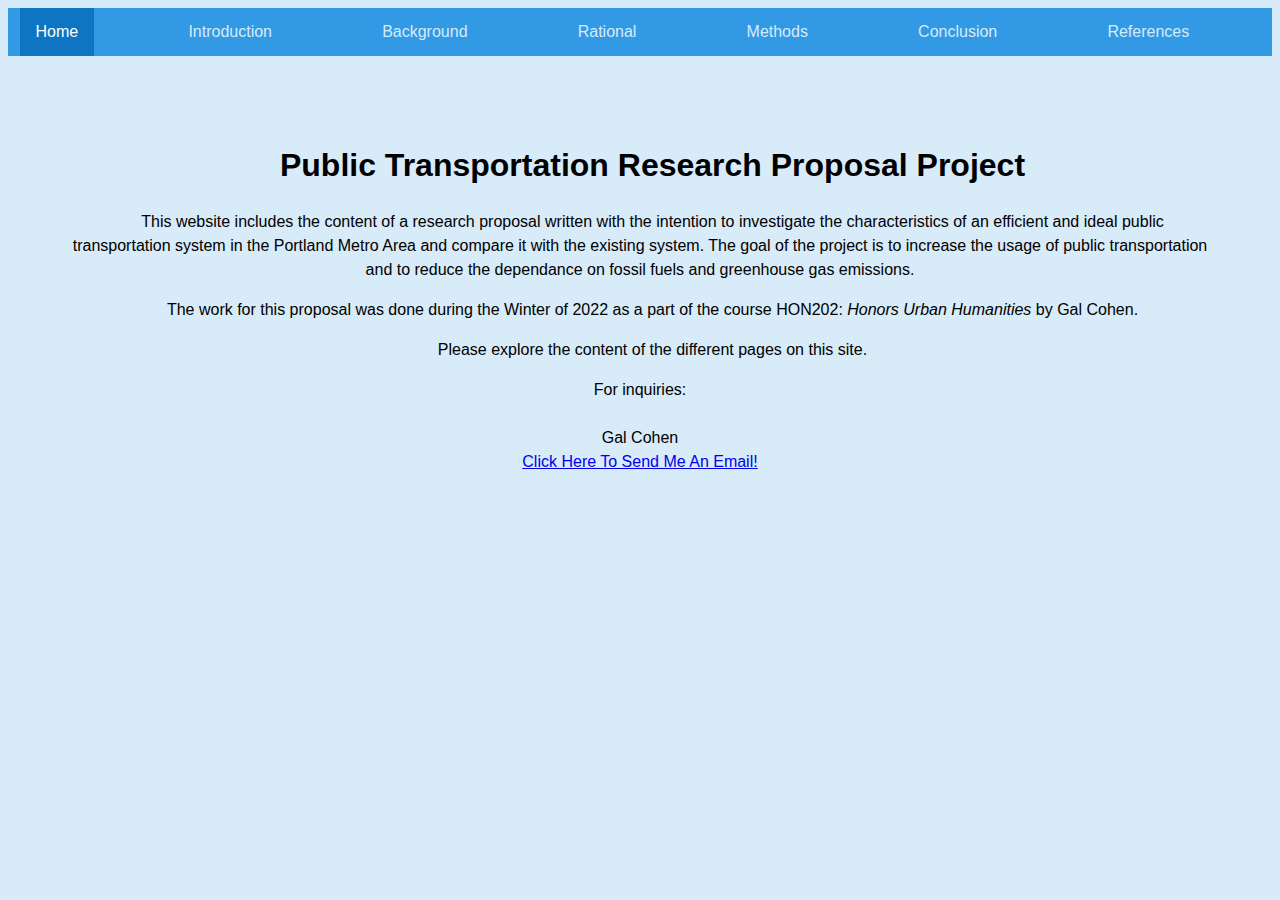
<file: index.html>
<html>
	<head>
        <meta charset="UTF-8">
	<title>Public Transportation Research Proposal Project/Home</title>
	<link rel="stylesheet" href="style.css">
        </head>
	
	<body>
        <div class="topnav">
            <a class="active" href="index.html">Home<a/>
            <a href="introduction.html">Introduction<a/>
            <a href="background.html">Background<a/>
            <a href="rational.html">Rational<a/>
            <a href="methods.html">Methods<a/>
            <a href="conclusion.html">Conclusion<a/>
            <a href="references.html">References<a/>
    </div>
	
    <div class="holdingcontainer">
        <div class="internalcontainerL" style="text-align:center">
        <h1 >Public Transportation Research Proposal Project</h1>
        <p>This website includes the content of a research proposal written with the intention to investigate the characteristics of an efficient and ideal public transportation system in the Portland Metro Area and compare it with the existing system. The goal of the project is to increase the usage of public transportation and to reduce the dependance on fossil fuels and greenhouse gas emissions.</p>
        <p> The work for this proposal was done during the Winter of 2022 as a part of the course HON202: <cite>Honors Urban Humanities</cite> by Gal Cohen. </p>
        <p>Please explore the content of the different pages on this site.</p>
        <p style="text-indent: 0px;">For inquiries:<br><br>Gal Cohen<br>
        <a href="mailto:cohengal@pdx.edu">Click Here To Send Me An Email!<a/></p>

        </div>
        </div>
</body>
</file>
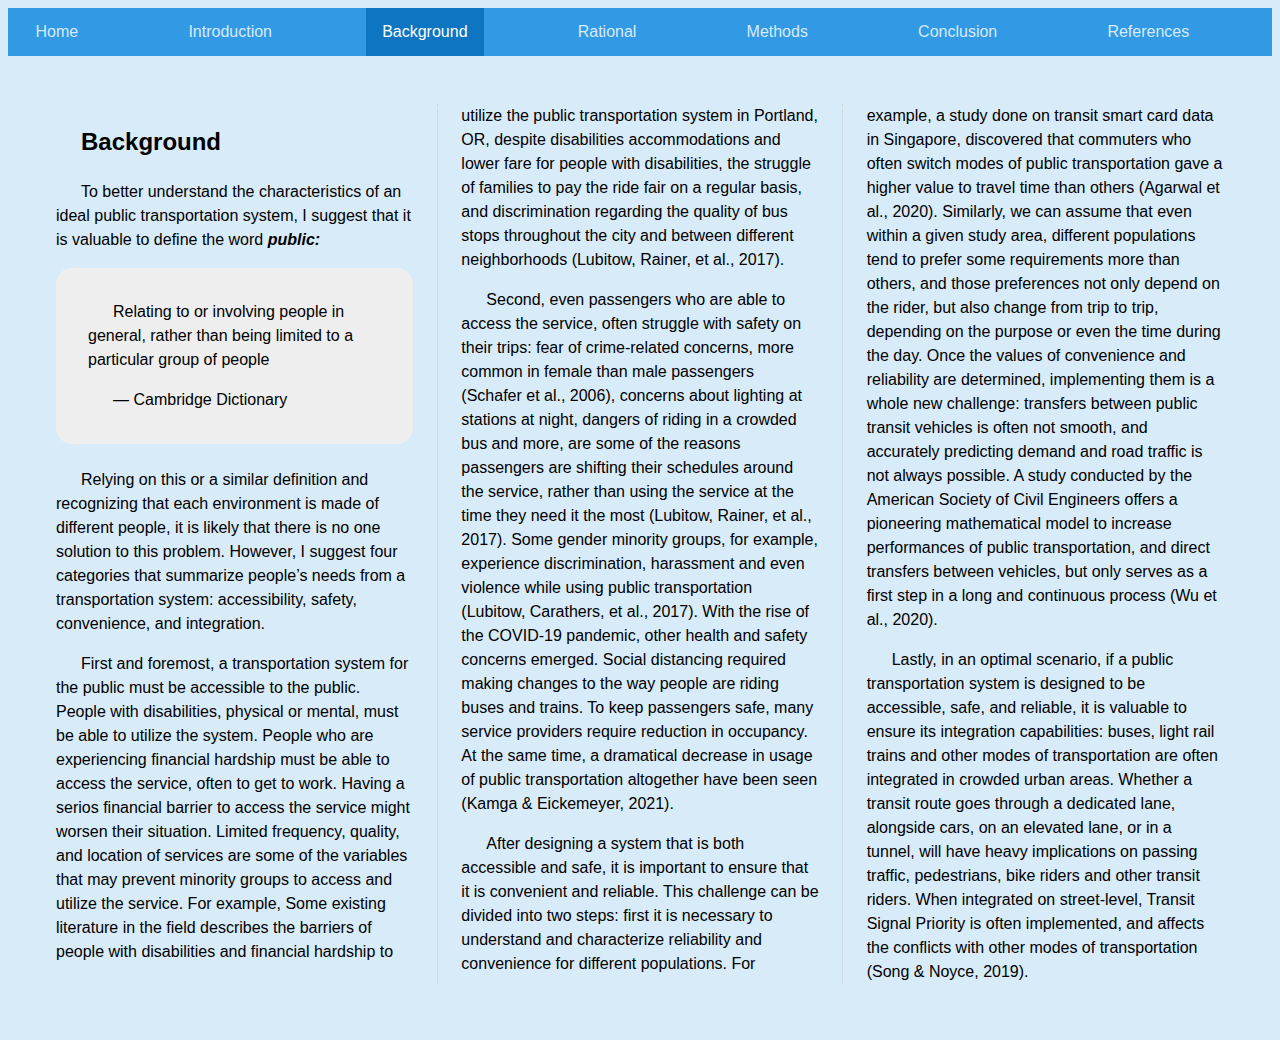
<file: background.html>
<html>
    <head>
        <meta charset="UTF-8">
    <title>Public Transportation Research Proposal/Background</title>
    <link rel="stylesheet" href="style.css">
    </head>
    
    <body>
        <div class="topnav">
            <a href="index.html">Home<a/>
            <a href="introduction.html">Introduction<a/>
            <a class="active" href="background.html">Background<a/>
            <a href="rational.html">Rational<a/>
            <a href="methods.html">Methods<a/>
            <a href="conclusion.html">Conclusion<a/>
            <a href="references.html">References<a/>
                </div>
        
        
        <div class="columns">
            <h2>Background</h2>
            <p>
                    To better understand the characteristics of an ideal public transportation system, I suggest that it is valuable to define the word <cite><strong>public:</strong></cite>
                    </p>
                    <figure class="quote">
                        <blockquote>
                            Relating to or involving people in general, rather than being limited to a particular group of people</blockquote>
                        <figcaption>
                            &mdash; </cite>Cambridge Dictionary</cite>
                            </figcaption>
                        </figure>
                    <br>
                    <p>
                    Relying on this or a similar definition and recognizing that each environment is made of different people, it is likely that there is no one solution to this problem. However, I suggest four categories that summarize people’s needs from a transportation system: accessibility, safety, convenience, and integration.
                  </p>
                  <p>
                    First and foremost, a transportation system for the public must be accessible to the public. People with disabilities, physical or mental, must be able to utilize the system. People who are experiencing financial hardship must be able to access the service, often to get to work. Having a serios financial barrier to access the service might worsen their situation. Limited frequency, quality, and location of services are some of the variables that may prevent minority groups to access and utilize the service. For example, Some existing literature in the field describes the barriers of people with disabilities and financial hardship to utilize the public transportation system in Portland, OR, despite disabilities accommodations and lower fare for people with disabilities, the struggle of families to pay the ride fair on a regular basis, and discrimination regarding the quality of bus stops throughout the city and between different neighborhoods (Lubitow, Rainer, et al., 2017).
                  </p>
                  <p>
                         Second, even passengers who are able to access the service, often struggle with safety on their trips: fear of crime-related concerns, more common in female than male passengers (Schafer et al., 2006), concerns about lighting at stations at night, dangers of riding in a crowded bus and more, are some of the reasons passengers are shifting their schedules around the service, rather than using the service at the time they need it the most (Lubitow, Rainer, et al., 2017). Some gender minority groups, for example, experience discrimination, harassment and even violence while using public transportation (Lubitow, Carathers, et al., 2017). With the rise of the COVID-19 pandemic, other health and safety concerns emerged. Social distancing required making changes to the way people are riding buses and trains. To keep passengers safe, many service providers require reduction in occupancy. At the same time, a dramatical decrease in usage of public transportation altogether have been seen (Kamga & Eickemeyer, 2021).
                        </p>
                        <p>
                               After designing a system that is both accessible and safe, it is important to ensure that it is convenient and reliable. This challenge can be divided into two steps: first it is necessary to understand and characterize reliability and convenience for different populations. For example, a study done on transit smart card data in Singapore, discovered that commuters who often switch modes of public transportation gave a higher value to travel time than others (Agarwal et al., 2020). Similarly, we can assume that even within a given study area, different populations tend to prefer some requirements more than others, and those preferences not only depend on the rider, but also change from trip to trip, depending on the purpose or even the time during the day. Once the values of convenience and reliability are determined, implementing them is a whole new challenge: transfers between public transit vehicles is often not smooth, and accurately predicting demand and road traffic is not always possible. A study conducted by the American Society of Civil Engineers offers a pioneering mathematical model to increase performances of public transportation, and direct transfers between vehicles, but only serves as a first step in a long and continuous process (Wu et al., 2020).
                              </p>
                              <p>
                                     Lastly, in an optimal scenario, if a public transportation system is designed to be accessible, safe, and reliable, it is valuable to ensure its integration capabilities: buses, light rail trains and other modes of transportation are often integrated in crowded urban areas. Whether a transit route goes through a dedicated lane, alongside cars, on an elevated lane, or in a tunnel, will have heavy implications on passing traffic, pedestrians, bike riders and other transit riders. When integrated on street-level, Transit Signal Priority is often implemented, and affects the conflicts with other modes of transportation (Song & Noyce, 2019).
                                    </p>
                  </div>
                  </body>
    </html>
</file>
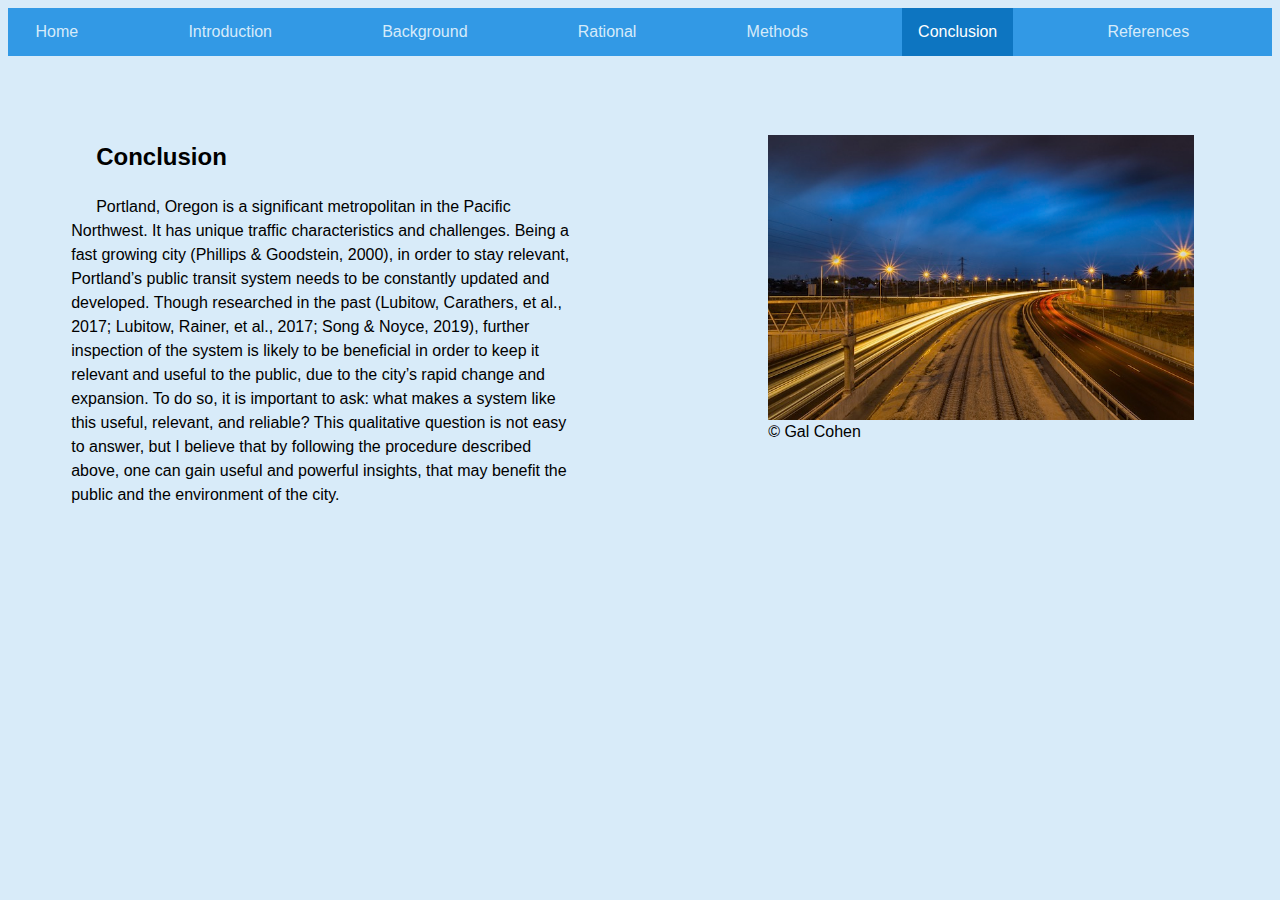
<file: conclusion.html>
<html>
    <head>
        <meta charset="UTF-8">
    <title>Public Transportation Research Proposal/Conclusion</title>
    <link rel="stylesheet" href="style.css">
    </head>
    
    <body>
        <div class="topnav">
            <a href="index.html">Home<a/>
            <a href="introduction.html">Introduction<a/>
            <a href="background.html">Background<a/>
            <a href="rational.html">Rational<a/>
            <a href="methods.html">Methods<a/>
            <a class="active" href="conclusion.html">Conclusion<a/>
            <a href="references.html">References<a/>
                </div>
        <div class="holdingcontainer">
        <div class="internalcontainerL">
            <h2>Conclusion</h2>
            <p>
            Portland, Oregon is a significant metropolitan in the Pacific Northwest. It has unique traffic characteristics and challenges. Being a fast growing city (Phillips & Goodstein, 2000), in order to stay relevant, Portland’s public transit system needs to be constantly updated and developed. Though researched in the past (Lubitow, Carathers, et al., 2017; Lubitow, Rainer, et al., 2017; Song & Noyce, 2019), further inspection of the system is likely to be beneficial in order to keep it relevant and useful to the public, due to the city’s rapid change and expansion. To do so, it is important to ask: what makes a system like this useful, relevant, and reliable? This qualitative question is not easy to answer, but I believe that by following the procedure described above, one can gain useful and powerful insights, that may benefit the public and the environment of the city.
                    </p>
            </div>
        <div class="internalcontainerR">
            <figure>
            <img src="531road.jpeg" alt="Long exposure of a highway at night" width="100%">
                <figcaption> &copy; Gal Cohen</figcaption>
                </figure>
            </div>
        </div>
        </body>
    </html>
</file>
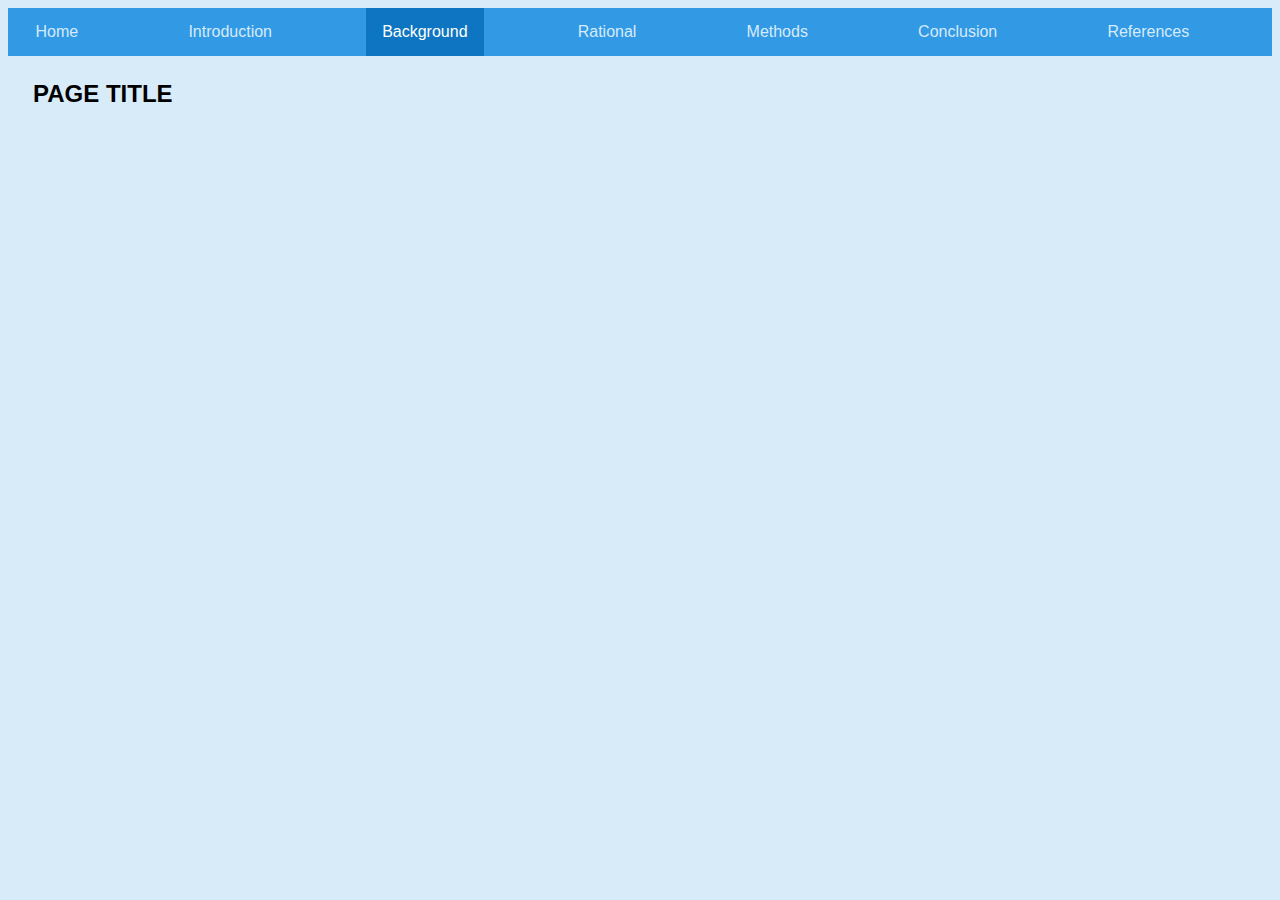
<file: empty.html>
<html>
    <head>
        <meta charset="UTF-8">
    <title>Public Transportation Research Proposal/PAGENAME</title>
    <link rel="stylesheet" href="style.css">
    </head>
    
    <body>
        <div class="topnav">
            <a href="index.html">Home<a/>
            <a href="introduction.html">Introduction<a/>
            <a class="active" href="background.html">Background<a/>
            <a href="rational.html">Rational<a/>
            <a href="methods.html">Methods<a/>
            <a href="conclusion.html">Conclusion<a/>
            <a href="references.html">References<a/>
                </div>
        
        <div>
            <h2>PAGE TITLE</h2>
            </div>
        </body>
    </html>
</file>
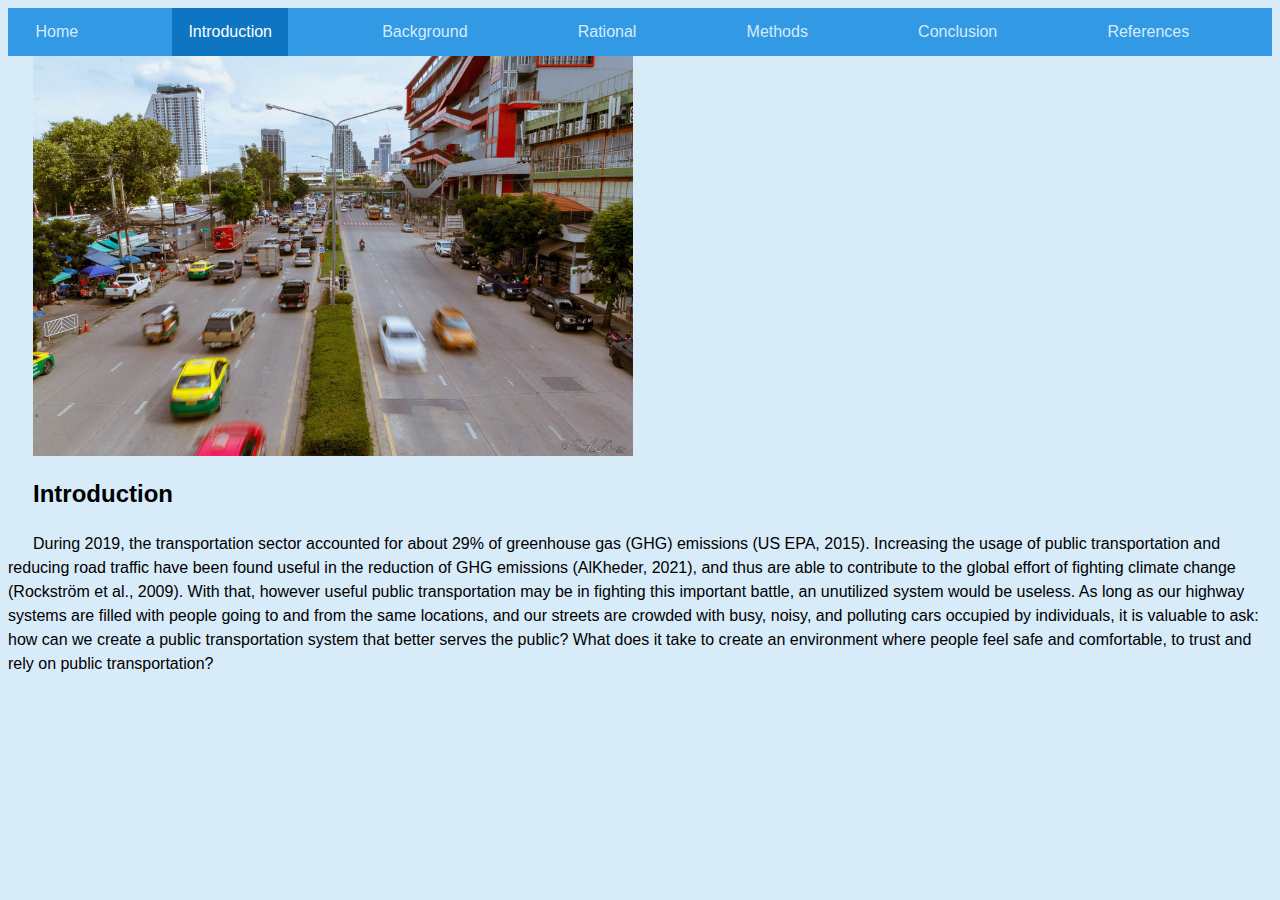
<file: Introduction.html>
<html>
    <head>
    <title>Public Transportation Research Proposal/Introduction</title>
    <link rel="stylesheet" href="style.css">
    </head>
    
    <body>
        <div class="topnav">
            <a href="index.html">Home<a/>
            <a class="active" href="introduction.html">Introduction<a/>
            <a href="background.html">Background<a/>
            <a href="rational.html">Rational<a/>
            <a href="methods.html">Methods<a/>
            <a href="conclusion.html">Conclusion<a/>
            <a href="references.html">References<a/>
    </div>
        
        <div>
            <img src="Bangkok_Road.jpeg" alt="Bangkok Traffic" style="width:600px;height:400px;">
                </div>
        <div>
            <h2>Introduction</h2>
            <p>
            During 2019, the transportation sector accounted for about 29% of greenhouse gas (GHG) emissions (US EPA, 2015). Increasing the usage of public transportation and reducing road traffic have been found useful in the reduction of GHG emissions (AlKheder, 2021), and thus are able to contribute to the global effort of fighting climate change (Rockström et al., 2009). With that, however useful public transportation may be in fighting this important battle, an unutilized system would be useless. As long as our highway systems are filled with people going to and from the same locations, and our streets are crowded with busy, noisy, and polluting cars occupied by individuals, it is valuable to ask: how can we create a public transportation system that better serves the public? What does it take to create an environment where people feel safe and comfortable, to trust and rely on public transportation?
            </p>
            </div>
    </body>
  </html>
</file>
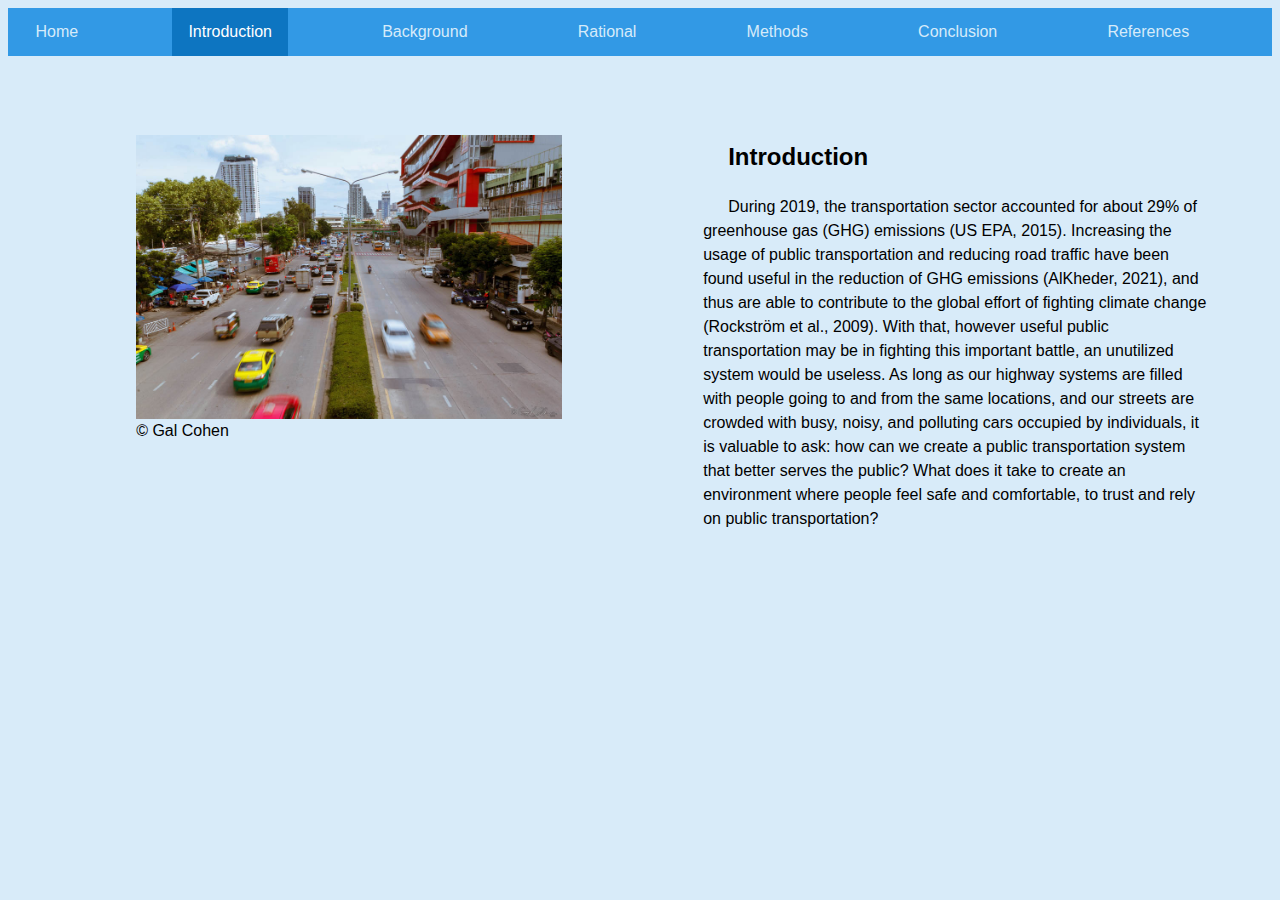
<file: introduction.html>
<html>
    <head>
        <meta charset="UTF-8">
    <title>Public Transportation Research Proposal/Introduction</title>
    <link rel="stylesheet" href="style.css">
    </head>
    
    <body>
        <div class="topnav">
            <a href="index.html">Home<a/>
            <a class="active" href="introduction.html">Introduction<a/>
            <a href="background.html">Background<a/>
            <a href="rational.html">Rational<a/>
            <a href="methods.html">Methods<a/>
            <a href="conclusion.html">Conclusion<a/>
            <a href="references.html">References<a/>
    </div>
        
        <div class="holdingcontainer">
            <div class="internalcontainerL">
            <figure>
                <img src="Bangkok_Road.jpeg" alt="Bangkok Traffic" width="100%">
                    <figcaption> &copy; Gal Cohen</figcaption>
                    </figure>
            </div>
            <div class="internalcontainerR"><h2>Introduction</h2>
            <p>
            During 2019, the transportation sector accounted for about 29% of greenhouse gas (GHG) emissions (US EPA, 2015). Increasing the usage of public transportation and reducing road traffic have been found useful in the reduction of GHG emissions (AlKheder, 2021), and thus are able to contribute to the global effort of fighting climate change (Rockström et al., 2009). With that, however useful public transportation may be in fighting this important battle, an unutilized system would be useless. As long as our highway systems are filled with people going to and from the same locations, and our streets are crowded with busy, noisy, and polluting cars occupied by individuals, it is valuable to ask: how can we create a public transportation system that better serves the public? What does it take to create an environment where people feel safe and comfortable, to trust and rely on public transportation?
            </p></div>
            </div>
    </body>
  </html>
</file>
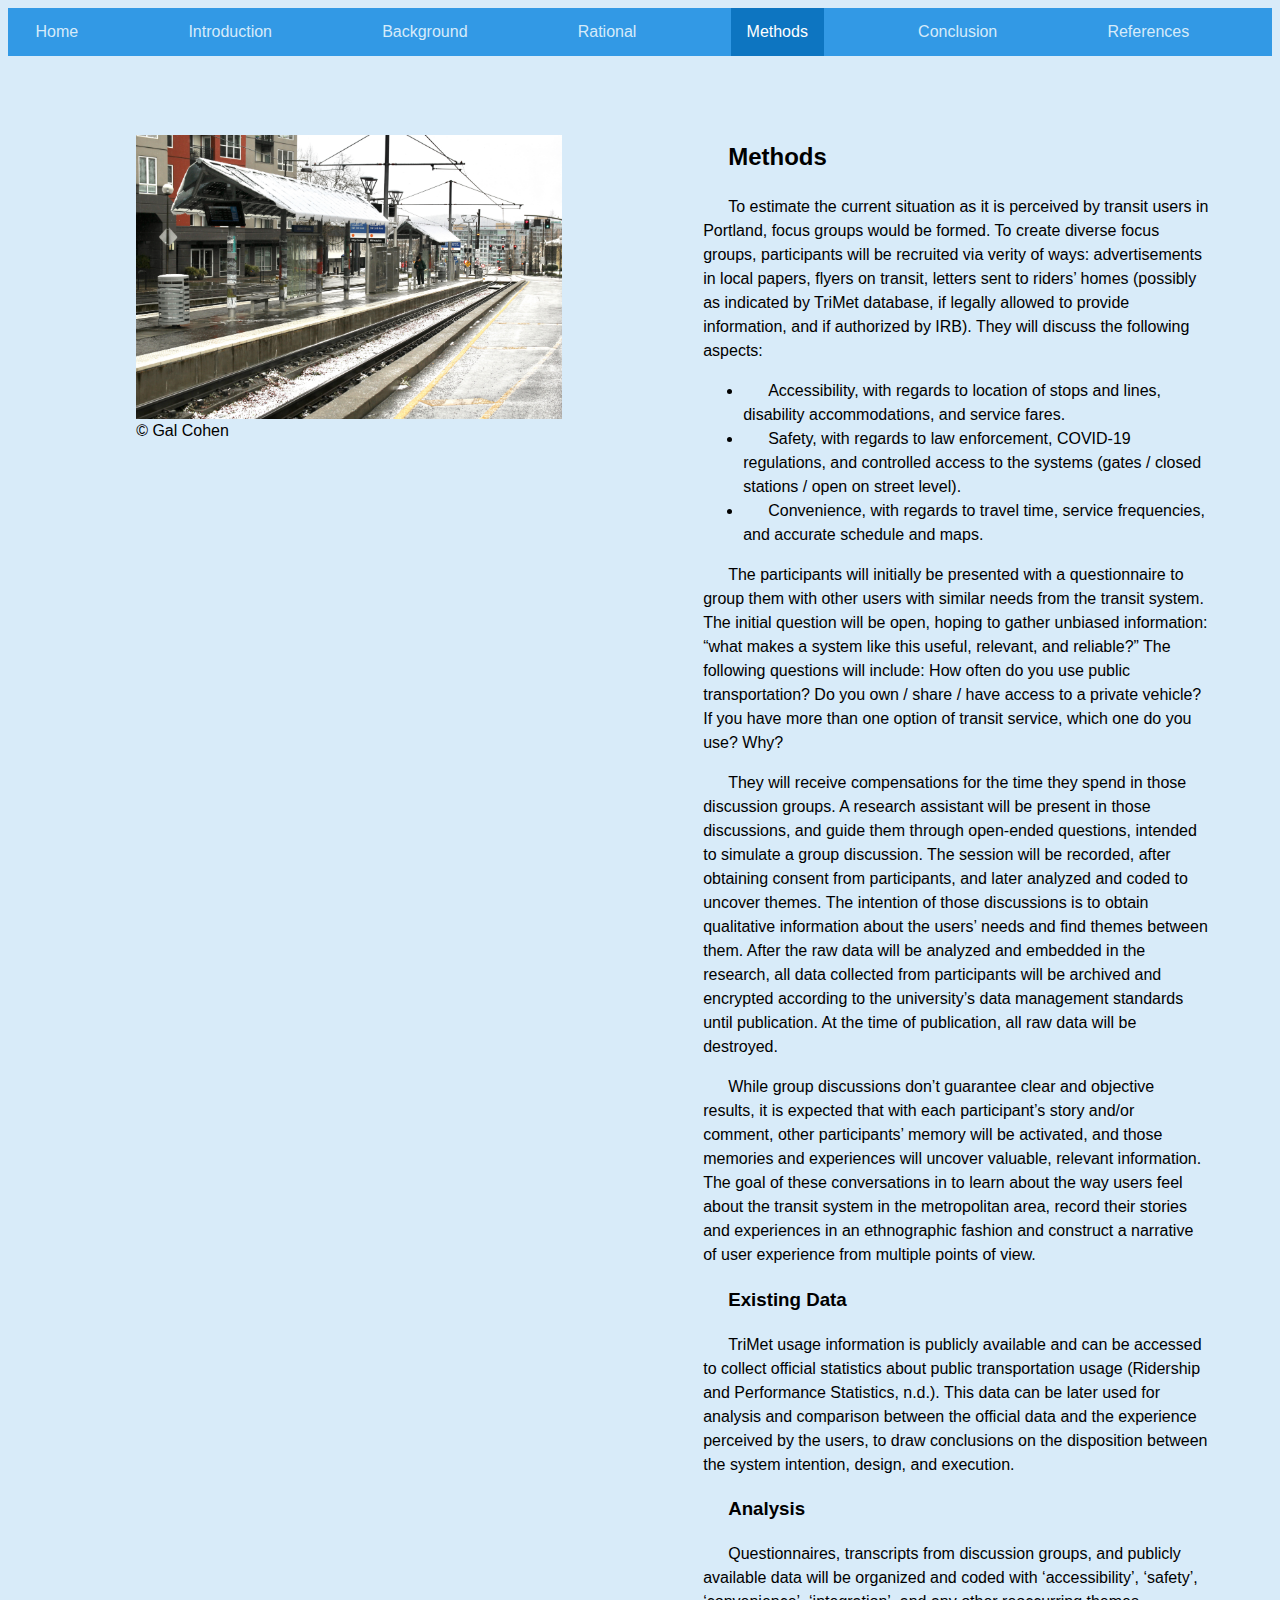
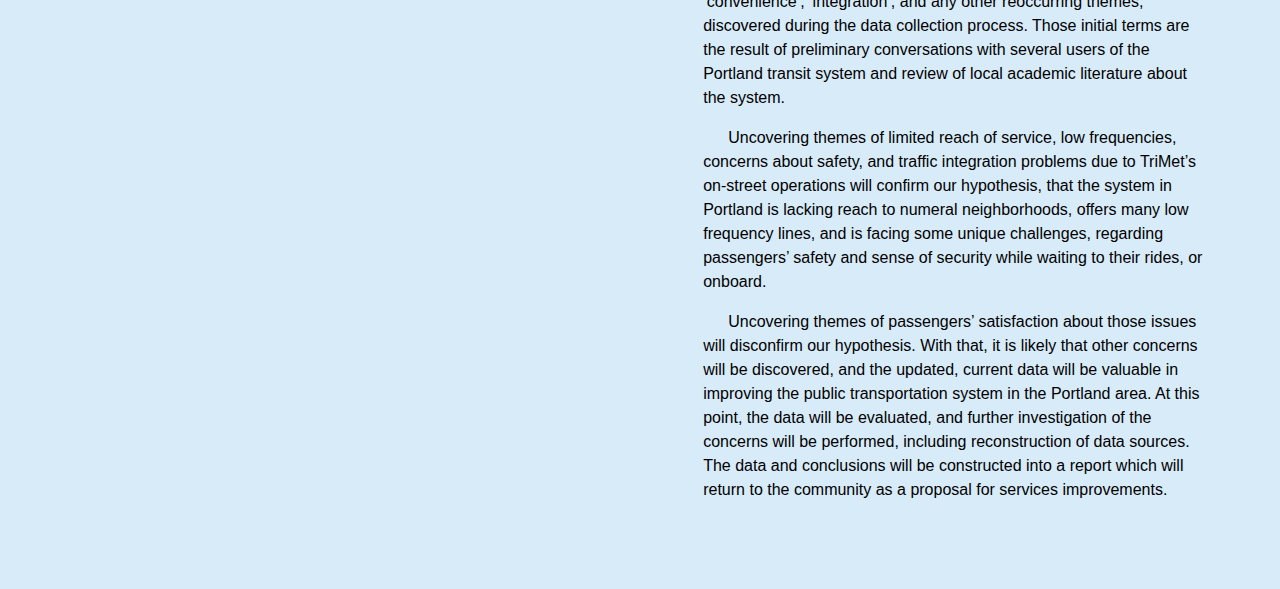
<file: methods.html>
<html>
    <head>
        <meta charset="UTF-8">
    <title>Public Transportation Research Proposal/Methods</title>
    <link rel="stylesheet" href="style.css">
    </head>
    
    <body>
        <div class="topnav">
            <a href="index.html">Home<a/>
            <a href="introduction.html">Introduction<a/>
            <a href="background.html">Background<a/>
            <a href="rational.html">Rational<a/>
            <a class="active" href="methods.html">Methods<a/>
            <a href="conclusion.html">Conclusion<a/>
            <a href="references.html">References<a/>
                </div>
        <div class="holdingcontainer">
            <div class="internalcontainerL">
                <figure>
                <img src="SnowMax.jpeg" alt="Max station in the snow" width="100%">
                    <figcaption> &copy; Gal Cohen</figcaption>
                    </figure>
                    </div>
        <div class="internalcontainerR">
            <h2>Methods</h2>
            <p>To estimate the current situation as it is perceived by transit users in Portland, focus groups would be formed. To create diverse focus groups, participants will be recruited via verity of ways: advertisements in local papers, flyers on transit, letters sent to riders’ homes (possibly as indicated by TriMet database, if legally allowed to provide information, and if authorized by IRB). They will discuss the following aspects:  </p>
        <ul>
          <li>Accessibility, with regards to location of stops and lines, disability accommodations, and service fares.
          <li>Safety, with regards to law enforcement, COVID-19 regulations, and controlled access to the systems (gates / closed stations / open on street level).
            <li>Convenience, with regards to travel time, service frequencies, and accurate schedule and maps.
        </ul>
        <p>
        The participants will initially be presented with a questionnaire to group them with other users with similar needs from the transit system. The initial question will be open, hoping to gather unbiased information: “what makes a system like this useful, relevant, and reliable?” The following questions will include: How often do you use public transportation? Do you own / share / have access to a private vehicle? If you have more than one option of transit service, which one do you use? Why?
        </p>
        <p>
        They will receive compensations for the time they spend in those discussion groups. A research assistant will be present in those discussions, and guide them through open-ended questions, intended to simulate a group discussion. The session will be recorded, after obtaining consent from participants, and later analyzed and coded to uncover themes. The intention of those discussions is to obtain qualitative information about the users’ needs and find themes between them. After the raw data will be analyzed and embedded in the research, all data collected from participants will be archived and encrypted according to the university’s data management standards until publication. At the time of publication, all raw data will be destroyed.
        </p>
        <p>
        While group discussions don’t guarantee clear and objective results, it is expected that with each participant’s story and/or comment, other participants’ memory will be activated, and those memories and experiences will uncover valuable, relevant information. The goal of these conversations in to learn about the way users feel about the transit system in the metropolitan area, record their stories and experiences in an ethnographic fashion and construct a narrative of user experience from multiple points of view.
        </p>
      <h3>Existing Data</h3>
        <p>
        TriMet usage information is publicly available and can be accessed to collect official statistics about public transportation usage (Ridership and Performance Statistics, n.d.). This data can be later used for analysis and comparison between the official data and the experience perceived by the users, to draw conclusions on the disposition between the system intention, design, and execution.
        </p>
      <h3>Analysis</h3>
        <p>
        Questionnaires, transcripts from discussion groups, and publicly available data will be organized and coded with ‘accessibility’, ‘safety’, ‘convenience’, ‘integration’, and any other reoccurring themes, discovered during the data collection process. Those initial terms are the result of preliminary conversations with several users of the Portland transit system and review of local academic literature about the system.
        </p>
        <p>
        Uncovering themes of limited reach of service, low frequencies, concerns about safety, and traffic integration problems due to TriMet’s on-street operations will confirm our hypothesis, that the system in Portland is lacking reach to numeral neighborhoods, offers many low frequency lines, and is facing some unique challenges, regarding passengers’ safety and sense of security while waiting to their rides, or onboard.
        </p>
        <p>
        Uncovering themes of passengers’ satisfaction about those issues will disconfirm our hypothesis. With that, it is likely that other concerns will be discovered, and the updated, current data will be valuable in improving the public transportation system in the Portland area. At this point, the data will be evaluated, and further investigation of the concerns will be performed, including reconstruction of data sources. The data and conclusions will be constructed into a report which will return to the community as a proposal for services improvements.
        </p>
            </div>
        </div>
        </body>
    </html>
</file>
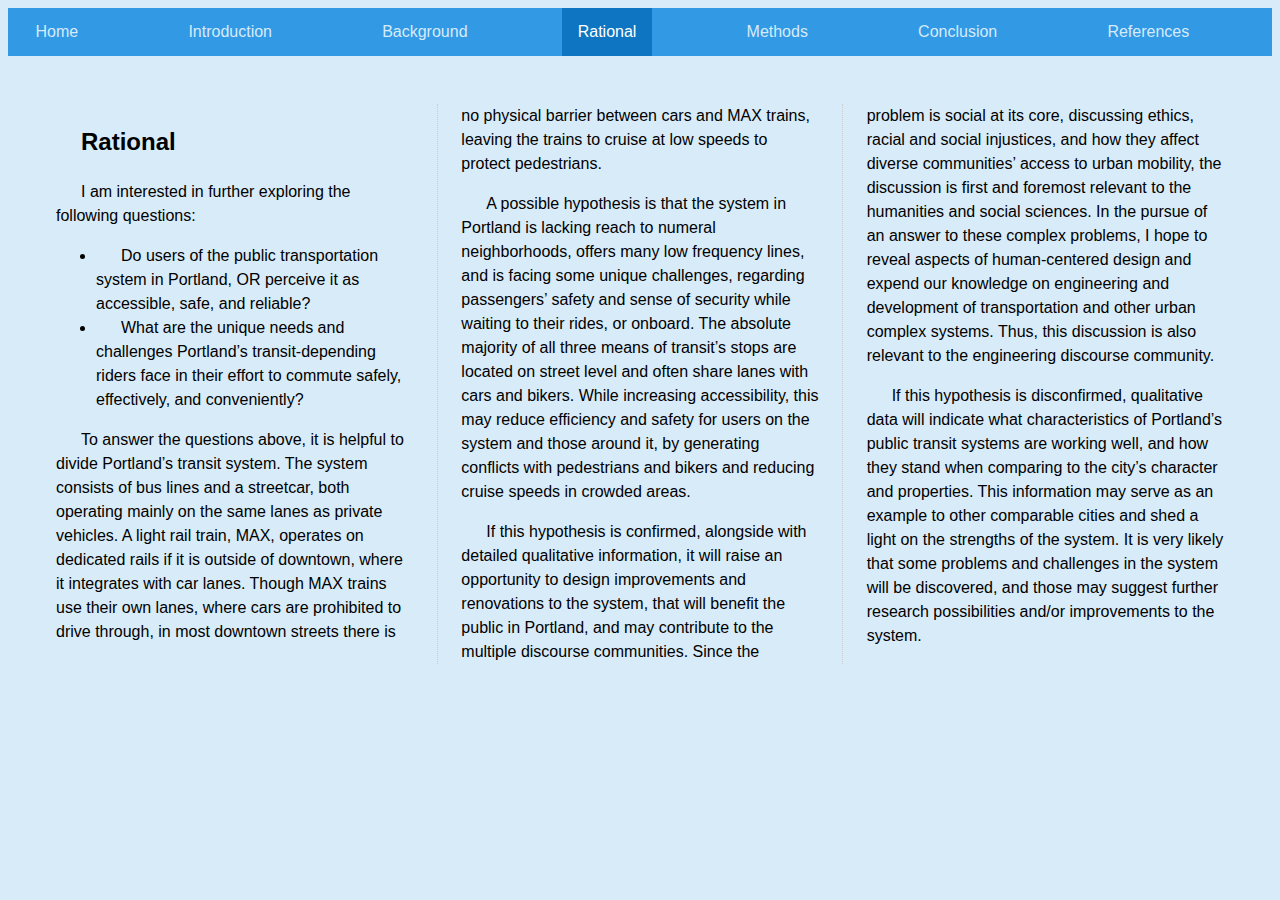
<file: rational.html>
<html>
    <head>
        <meta charset="UTF-8">
    <title>Public Transportation Research Proposal/Rational</title>
    <link rel="stylesheet" href="style.css">
    </head>
    
    <body>
        <div class="topnav">
            <a href="index.html">Home<a/>
            <a href="introduction.html">Introduction<a/>
            <a href="background.html">Background<a/>
            <a class="active" href="rational.html">Rational<a/>
            <a href="methods.html">Methods<a/>
            <a href="conclusion.html">Conclusion<a/>
            <a href="references.html">References<a/>
                </div>
        
        <div class="columns">
            <h2>Rational</h2>
            <p>I am interested in further exploring the following questions: </p>
            <ul>
                <li>Do users of the public transportation system in Portland, OR perceive it as accessible, safe, and reliable?
                        <li>What are the unique needs and challenges Portland’s transit-depending riders face in their effort to commute safely, effectively, and conveniently?
                            </ul>
            <p>
            To answer the questions above, it is helpful to divide Portland’s transit system. The system consists of bus lines and a streetcar, both operating mainly on the same lanes as private vehicles. A light rail train, MAX, operates on dedicated rails if it is outside of downtown, where it integrates with car lanes. Though MAX trains use their own lanes, where cars are prohibited to drive through, in most downtown streets there is no physical barrier between cars and MAX trains, leaving the trains to cruise at low speeds to protect pedestrians.
                  </p>
                  
                  <p>
                  A possible hypothesis is that the system in Portland is lacking reach to numeral neighborhoods, offers many low frequency lines, and is facing some unique challenges, regarding passengers’ safety and sense of security while waiting to their rides, or onboard. The absolute majority of all three means of transit’s stops are located on street level and often share lanes with cars and bikers. While increasing accessibility, this may reduce efficiency and safety for users on the system and those around it, by generating conflicts with pedestrians and bikers and reducing cruise speeds in crowded areas.
                            </p>
                            <p>
                            If this hypothesis is confirmed, alongside with detailed qualitative information, it will raise an opportunity to design improvements and renovations to the system, that will benefit the public in Portland, and may contribute to the multiple discourse communities. Since the problem is social at its core, discussing ethics, racial and social injustices, and how they affect diverse communities’ access to urban mobility, the discussion is first and foremost relevant to the humanities and social sciences. In the pursue of an answer to these complex problems, I hope to reveal aspects of human-centered design and expend our knowledge on engineering and development of transportation and other urban complex systems. Thus, this discussion is also relevant to the engineering discourse community.
                            </p>
                                      <p>
                                      If this hypothesis is disconfirmed, qualitative data will indicate what characteristics of Portland’s public transit systems are working well, and how they stand when comparing to the city’s character and properties. This information may serve as an example to other comparable cities and shed a light on the strengths of the system. It is very likely that some problems and challenges in the system will be discovered, and those may suggest further research possibilities and/or improvements to the system.
                                      </p>
                                                </div>
        </body>
    </html>
</file>
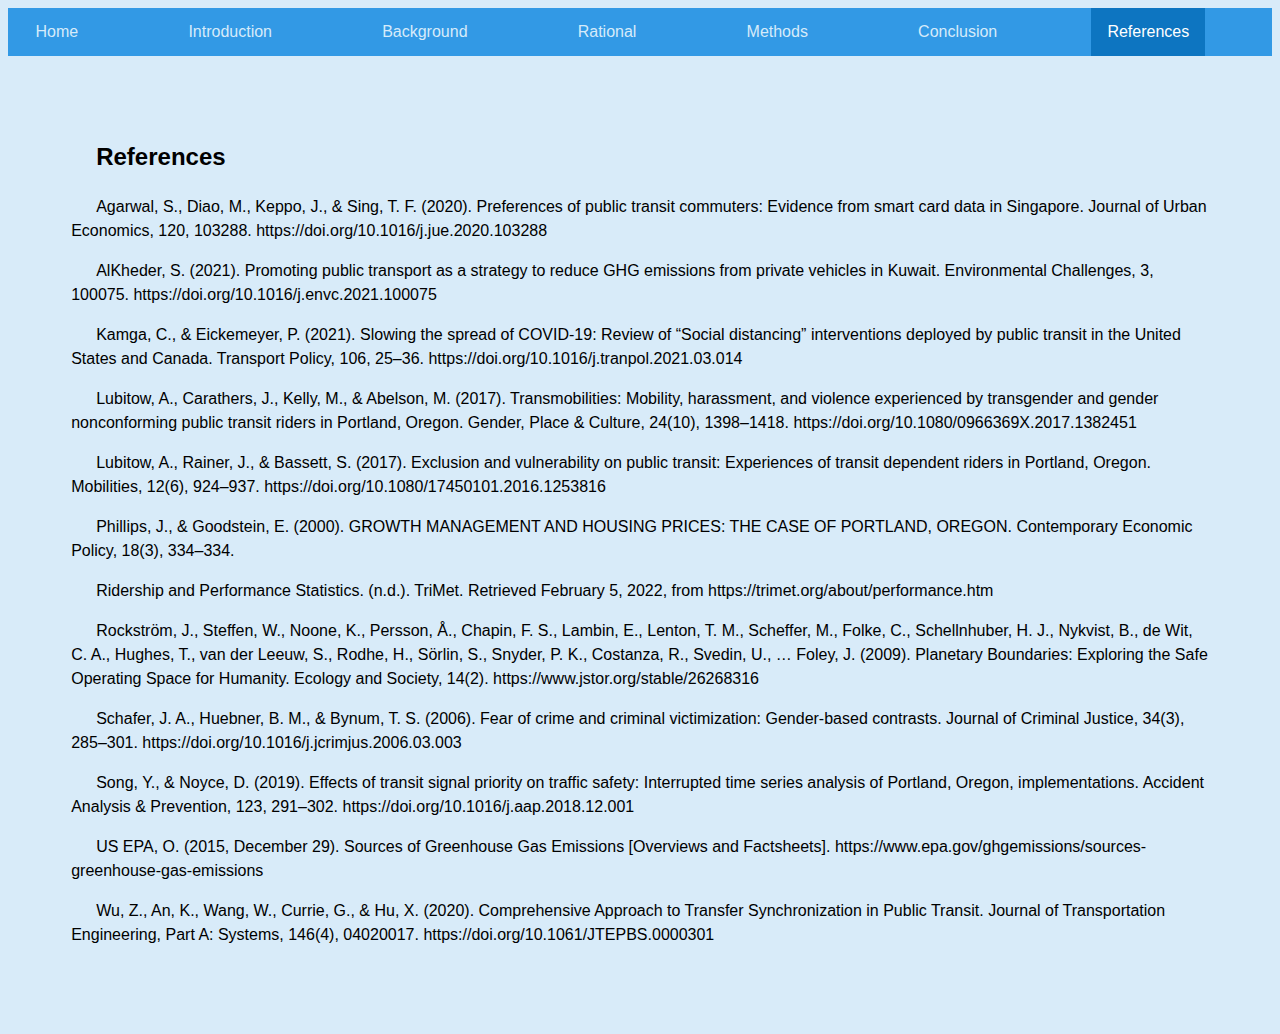
<file: references.html>
<html>
    <head>
        <meta charset="UTF-8">
    <title>Public Transportation Research Proposal/References</title>
    <link rel="stylesheet" href="style.css">
    </head>
    
    <body>
        <div class="topnav">
            <a href="index.html">Home<a/>
            <a href="introduction.html">Introduction<a/>
            <a href="background.html">Background<a/>
            <a href="rational.html">Rational<a/>
            <a href="methods.html">Methods<a/>
            <a href="conclusion.html">Conclusion<a/>
            <a class="active" href="references.html">References<a/>
                </div>
        
        <div class="holdingcontainer">
        <div class="internalcontainerL">
            <h2>References</h2>
                <p>Agarwal, S., Diao, M., Keppo, J., & Sing, T. F. (2020). Preferences of public transit commuters: Evidence from smart card data in Singapore. Journal of Urban Economics, 120, 103288. https://doi.org/10.1016/j.jue.2020.103288
                </p>
                <p>AlKheder, S. (2021). Promoting public transport as a strategy to reduce GHG emissions from private vehicles in Kuwait. Environmental Challenges, 3, 100075. https://doi.org/10.1016/j.envc.2021.100075
                </p>
                <p>Kamga, C., & Eickemeyer, P. (2021). Slowing the spread of COVID-19: Review of “Social distancing” interventions deployed by public transit in the United States and Canada. Transport Policy, 106, 25–36. https://doi.org/10.1016/j.tranpol.2021.03.014
                </p>
                <p>Lubitow, A., Carathers, J., Kelly, M., & Abelson, M. (2017). Transmobilities: Mobility, harassment, and violence experienced by transgender and gender nonconforming public transit riders in Portland, Oregon. Gender, Place & Culture, 24(10), 1398–1418. https://doi.org/10.1080/0966369X.2017.1382451
                </p>
                <p>Lubitow, A., Rainer, J., & Bassett, S. (2017). Exclusion and vulnerability on public transit: Experiences of transit dependent riders in Portland, Oregon. Mobilities, 12(6), 924–937. https://doi.org/10.1080/17450101.2016.1253816
                </p>
                <p>Phillips, J., & Goodstein, E. (2000). GROWTH MANAGEMENT AND HOUSING PRICES: THE CASE OF PORTLAND, OREGON. Contemporary Economic Policy, 18(3), 334–334.
                </p>
                <p>Ridership and Performance Statistics. (n.d.). TriMet. Retrieved February 5, 2022, from https://trimet.org/about/performance.htm
                </p>
               <p>Rockström, J., Steffen, W., Noone, K., Persson, Å., Chapin, F. S., Lambin, E., Lenton, T. M., Scheffer, M., Folke, C., Schellnhuber, H. J., Nykvist, B., de Wit, C. A., Hughes, T., van der Leeuw, S., Rodhe, H., Sörlin, S., Snyder, P. K., Costanza, R., Svedin, U., … Foley, J. (2009). Planetary Boundaries: Exploring the Safe Operating Space for Humanity. Ecology and Society, 14(2). https://www.jstor.org/stable/26268316
               </p>
                <p>Schafer, J. A., Huebner, B. M., & Bynum, T. S. (2006). Fear of crime and criminal victimization: Gender-based contrasts. Journal of Criminal Justice, 34(3), 285–301. https://doi.org/10.1016/j.jcrimjus.2006.03.003
                </p>
                <p>Song, Y., & Noyce, D. (2019). Effects of transit signal priority on traffic safety: Interrupted time series analysis of Portland, Oregon, implementations. Accident Analysis & Prevention, 123, 291–302. https://doi.org/10.1016/j.aap.2018.12.001
                </p>
                <p>US EPA, O. (2015, December 29). Sources of Greenhouse Gas Emissions [Overviews and Factsheets]. https://www.epa.gov/ghgemissions/sources-greenhouse-gas-emissions
                </p>
                <p>Wu, Z., An, K., Wang, W., Currie, G., & Hu, X. (2020). Comprehensive Approach to Transfer Synchronization in Public Transit. Journal of Transportation Engineering, Part A: Systems, 146(4), 04020017. https://doi.org/10.1061/JTEPBS.0000301
</p>
            </div>
        </div>
        </body>
    </html>
</file>
<file: style.css>
body{
font-family: Sans-Serif;
text-indent: 25px;
line-height: 1.5;
background-color: #D8EBF9;
}

.topnav{
  text-indent: 0px;
  line-height: 1;
  display: flex;
  flex-wrap: wrap;
  background-color: #3299E5;
  justify-content: space-around;
}

.topnav a{
  text-decoration: none;
  color: #D6EBFA;
  padding: 16px;
  text-align:center;
}

.topnav a:hover {
  background-color: #D5E7FF;
  color: black;
}


.topnav a.active {
  background-color: #0D75C1;
  color: white;
}

p { margin-top: 0; }

.holdingcontainer{
    width: 100%;
    display: flex;
}

.internalcontainerL{
    flex: 1;
    padding: 5%;
}

.internalcontainerR{
    flex: 1;
    padding: 5%;
}

.columns {
  columns: 250px 3;
  column-rule: 1px dotted #ccc;
  column-gap: 3em;
  padding: 3em;
}

.quote {
  margin: 0;
  background: #eee;
  padding: 1em;
  border-radius: 1em;
}
.quote figcaption,
.quote blockquote {
  margin: 1em;
}
</file>
